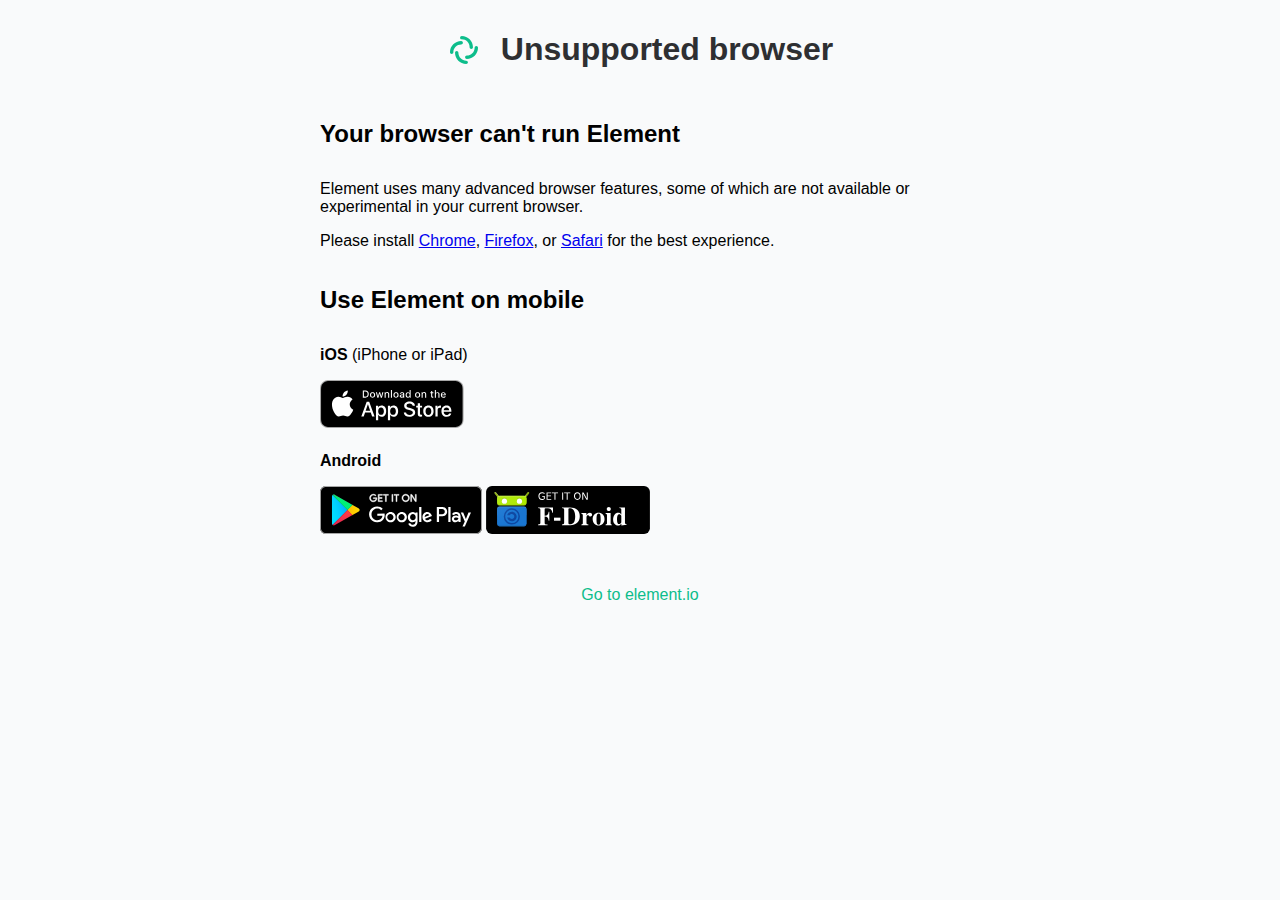
<file: e/static/incompatible-browser.html>
<meta name="viewport" content="width=device-width, initial-scale=1.0" />

<head>
    <style type="text/css">
        /* By default, hide the custom IS stuff - enabled in JS */
        #custom_is,
        #is_url {
            display: none;
        }

        html {
            height: 100%;
        }

        body {
            background: #f9fafb;
            max-width: 680px;
            margin: auto;
            font-family: -apple-system, BlinkMacSystemFont, "Segoe UI", Roboto, Helvetica, Arial, sans-serif,
                "Apple Color Emoji", "Segoe UI Emoji", "Segoe UI Symbol";
        }

        .mx_Button {
            border: 0;
            border-radius: 4px;
            font-size: 18px;
            margin-left: 4px;
            margin-right: 4px;
            min-width: 80px;
            background-color: #03b381;
            color: #fff;
            cursor: pointer;
            padding: 12px 22px;
            word-break: break-word;
            text-decoration: none;
        }

        .mx_Center {
            justify-content: center;
        }

        .mx_ClearDecoration {
            text-decoration: none !important;
        }

        .mx_HomePage_header {
            color: #2e2f32;
            display: flex;
            align-items: center;
            justify-content: center;
        }

        .mx_HomePage h3 {
            margin-top: 30px;
        }

        .mx_HomePage_col {
            display: flex;
            flex-direction: row;
        }

        .mx_HomePage_row {
            flex: 1 1 0;
            display: flex;
            flex-direction: row;
            flex-wrap: wrap;
        }

        .mx_HomePage_logo {
            margin-right: 20px;
            margin-top: -10px;
        }

        .mx_HomePage_container {
            display: block !important;
            margin: 10px 20px;
        }

        .mx_HomePage_container h1,
        .mx_HomePage_container h2 {
            font-weight: 600;
            margin-bottom: 32px;
        }

        .mx_Spacer {
            margin-top: 24px;
        }

        .mx_FooterLink {
            color: #0dbd8b;
            text-decoration: none;
        }

        .mx_Subtext {
            font-size: 14px;
        }

        .mx_SubtextTop {
            margin-top: 32px;
        }

        @media screen and (max-width: 1120px) {
            body {
                font-size: 20px;
            }

            h1 {
                font-size: 20px;
            }

            h4 {
                font-size: 16px;
            }

            .mx_Button {
                font-size: 18px;
                padding: 14px 28px;
            }

            .mx_HomePage_header {
                justify-content: left;
            }

            .mx_Spacer {
                margin-top: 24px;
            }
        }
    </style>

    <meta name="apple-itunes-app" content="app-id=id1083446067" />
<link rel="preload" href="/fonts/Inter/Inter-BoldItalic.57f0f97.woff2"><link rel="preload" href="/fonts/Inter/Inter-Bold.7824a90.woff2"><link rel="preload" href="/fonts/Inter/Inter-SemiBoldItalic.17942dd.woff2"><link rel="preload" href="/fonts/Inter/Inter-SemiBold.d5a91eb.woff2"><link rel="preload" href="/fonts/Inter/Inter-MediumItalic.2bbf830.woff2"><link rel="preload" href="/fonts/Inter/Inter-Medium.6be58ea.woff2"><link rel="preload" href="/fonts/Inter/Inter-Italic.faebbae.woff2"><link rel="preload" href="/fonts/Inter/Inter-Regular.bed7225.woff2"></head>

<body>
    <div class="mx_HomePage_container">
        <div class="mx_HomePage_header">
            <span class="mx_HomePage_logo">
                <svg width="34" height="42" viewBox="0 0 34 42" fill="none" xmlns="http://www.w3.org/2000/svg">
                    <path
                        fill-rule="evenodd"
                        clip-rule="evenodd"
                        d="M13.08 8.68C13.08 7.75216 13.8321 7 14.76 7C20.9456 7 25.96 12.0144 25.96 18.2C25.96 19.1278 25.2078 19.88 24.28 19.88C23.3521 19.88 22.6 19.1278 22.6 18.2C22.6 13.8701 19.0899 10.36 14.76 10.36C13.8321 10.36 13.08 9.60784 13.08 8.68Z"
                        fill="#0DBD8B"
                    />
                    <path
                        fill-rule="evenodd"
                        clip-rule="evenodd"
                        d="M20.92 33.32C20.92 34.2478 20.1679 35 19.24 35C13.0544 35 8.04001 29.9856 8.04001 23.8C8.04001 22.8722 8.79217 22.12 9.72001 22.12C10.6478 22.12 11.4 22.8722 11.4 23.8C11.4 28.1299 14.9101 31.64 19.24 31.64C20.1679 31.64 20.92 32.3922 20.92 33.32Z"
                        fill="#0DBD8B"
                    />
                    <path
                        fill-rule="evenodd"
                        clip-rule="evenodd"
                        d="M4.68 24.9199C3.75216 24.9199 3 24.1678 3 23.2399C3 17.0543 8.01441 12.0399 14.2 12.0399C15.1278 12.0399 15.88 12.7921 15.88 13.7199C15.88 14.6478 15.1278 15.3999 14.2 15.3999C9.87009 15.3999 6.36 18.91 6.36 23.2399C6.36 24.1678 5.60784 24.9199 4.68 24.9199Z"
                        fill="#0DBD8B"
                    />
                    <path
                        fill-rule="evenodd"
                        clip-rule="evenodd"
                        d="M29.32 17.0801C30.2478 17.0801 31 17.8322 31 18.7601C31 24.9457 25.9856 29.9601 19.8 29.9601C18.8722 29.9601 18.12 29.2079 18.12 28.2801C18.12 27.3522 18.8722 26.6001 19.8 26.6001C24.1299 26.6001 27.64 23.09 27.64 18.7601C27.64 17.8322 28.3922 17.0801 29.32 17.0801Z"
                        fill="#0DBD8B"
                    />
                </svg>
            </span>
            <h1>Unsupported browser</h1>
        </div>
        <div class="mx_HomePage_col">
            <div class="mx_HomePage_row">
                <div>
                    <h2 id="step1_heading">Your browser can't run Element</h2>
                    <p>
                        Element uses many advanced browser features, some of which are not available or experimental in
                        your current browser.
                    </p>
                    <p>
                        Please install <a href="https://www.google.com/chrome">Chrome</a>,
                        <a href="https://firefox.com">Firefox</a>, or <a href="https://apple.com/safari">Safari</a> for
                        the best experience.
                    </p>
                </div>
            </div>
        </div>
        <div class="mx_HomePage_col">
            <div class="mx_HomePage_row">
                <div>
                    <h2 id="step2_heading">Use Element on mobile</h2>
                    <p><strong>iOS</strong> (iPhone or iPad)</p>
                    <a href="https://apps.apple.com/app/vector/id1083446067" target="_blank" class="mx_ClearDecoration">
                        <svg
                            width="144px"
                            height="48px"
                            viewBox="0 0 120 40"
                            version="1.1"
                            xmlns="http://www.w3.org/2000/svg"
                            xmlns:xlink="http://www.w3.org/1999/xlink"
                        >
                            <desc>Download on the App Store.</desc>
                            <defs></defs>
                            <g id="Page-1" stroke="none" stroke-width="1" fill="none" fill-rule="evenodd">
                                <g id="App-Store-badge" fill-rule="nonzero">
                                    <g id="Group">
                                        <g id="Shape">
                                            <path
                                                d="M110.13477,0 L9.53468,0 C9.16798,0 8.80568,0 8.43995,0.002 C8.1338,0.004 7.83009,0.00981 7.521,0.0147 C6.84951368,0.0226018036 6.17960647,0.0816762599 5.5171,0.19141 C4.85552408,0.303532628 4.21467252,0.51491574 3.61622,0.81841 C3.01849941,1.12447171 2.47234502,1.52216753 1.99757,1.99707 C1.5203025,2.47063699 1.12246318,3.01801638 0.81935,3.61816 C0.515400242,4.21710912 0.304640498,4.8589383 0.19435,5.52148 C0.0830109412,6.18318491 0.0230983806,6.85252054 0.01515,7.52348 C0.00587,7.83008 0.00489,8.1377 0,8.44434 L0,31.5586 C0.00489,31.8691 0.00587,32.1699 0.01515,32.4805 C0.023100818,33.1514262 0.0830133796,33.8207284 0.19435,34.4824 C0.304335953,35.145329 0.515108158,35.7875266 0.81935,36.3867 C1.12232555,36.9849029 1.52022081,37.5300662 1.99757,38.001 C2.47054482,38.478014 3.01705224,38.8759804 3.61622,39.1797 C4.21466797,39.4840065 4.85545044,39.6966478 5.5171,39.8105 C6.1797191,39.9193547 6.84955741,39.9784532 7.521,39.9873 C7.83009,39.9941 8.1338,39.998 8.43995,39.998 C8.80567,40 9.168,40 9.53468,40 L110.13477,40 C110.49417,40 110.85937,40 111.21877,39.998 C111.52347,39.998 111.83597,39.9941 112.14067,39.9873 C112.810843,39.9789237 113.47942,39.9198215 114.14067,39.8105 C114.804454,39.6958464 115.447534,39.4832614 116.04887,39.1797 C116.647497,38.8758046 117.1935,38.4778491 117.66607,38.001 C118.142188,37.5282218 118.540932,36.9834573 118.84767,36.3867 C119.149629,35.7870908 119.358395,35.1449445 119.46677,34.4824 C119.578285,33.8206376 119.640323,33.1514843 119.65237,32.4805 C119.65627,32.1699 119.65627,31.8691 119.65627,31.5586 C119.66407,31.1953 119.66407,30.834 119.66407,30.4648 L119.66407,9.53613 C119.66407,9.16992 119.66407,8.80664 119.65627,8.44434 C119.65627,8.1377 119.65627,7.83008 119.65237,7.52344 C119.640326,6.85242244 119.578287,6.18323567 119.46677,5.52144 C119.358093,4.8592816 119.149339,4.21750328 118.84767,3.61812 C118.230394,2.41519608 117.251573,1.4360254 116.04887,0.81832 C115.447532,0.51556738 114.804383,0.30424041 114.14067,0.19132 C113.479535,0.0811027831 112.810888,0.0220077649 112.14067,0.01456 C111.83597,0.00968 111.52347,0.00382 111.21877,0.00187 C110.85937,-0.00013 110.49417,-0.00013 110.13477,-0.00013 L110.13477,0 Z"
                                                fill="#A6A6A6"
                                            ></path>
                                            <path
                                                d="M8.44483,39.125 C8.14015,39.125 7.84283,39.1211 7.54054,39.1143 C6.91432177,39.1061407 6.28956717,39.051625 5.6714,38.9512 C5.0949903,38.8519282 4.53660424,38.6672645 4.01466,38.4033 C3.4975017,38.1415227 3.02581177,37.7982729 2.61766,37.3867 C2.20360033,36.9799753 1.85887673,36.508244 1.59715,35.9902 C1.33253926,35.4687891 1.14941288,34.9098996 1.05415,34.333 C0.951274358,33.7131149 0.895614374,33.0863132 0.88765,32.458 C0.88131,32.2471 0.87301,31.5449 0.87301,31.5449 L0.87301,8.44434 C0.87301,8.44434 0.88185,7.75293 0.8877,7.5498 C0.895325827,6.92248205 0.950662148,6.2966531 1.05323,5.67773 C1.14866872,5.09925008 1.33193687,4.53874887 1.59669,4.01563 C1.85745482,3.49794385 2.20026458,3.02586029 2.61183,2.61768 C3.02293283,2.20562142 3.49613161,1.86060412 4.01417,1.59521 C4.53491467,1.3320936 5.09224545,1.14873255 5.66749,1.05127 C6.28768733,0.949836139 6.91461084,0.894996084 7.543,0.88721 L8.44532,0.875 L111.21387,0.875 L112.12697,0.8877 C112.749643,0.895099198 113.370872,0.949450006 113.98537,1.05029 C114.566438,1.14897507 115.129577,1.33361553 115.65627,1.59814 C116.694088,2.13298605 117.538542,2.97916295 118.07127,4.01807 C118.331797,4.53757756 118.512239,5.09350676 118.60647,5.66699 C118.710259,6.29099138 118.768347,6.92173834 118.78027,7.5542 C118.78317,7.8374 118.78317,8.1416 118.78317,8.44434 C118.79107,8.81934 118.79107,9.17627 118.79107,9.53613 L118.79107,30.4648 C118.79107,30.8281 118.79107,31.1826 118.78317,31.54 C118.78317,31.8652 118.78317,32.1631 118.77927,32.4697 C118.767605,33.0908757 118.710486,33.7103642 118.60837,34.3232 C118.51506,34.9042612 118.33293,35.4675131 118.06837,35.9932 C117.804793,36.5056211 117.462049,36.9732662 117.05277,37.3789 C116.644251,37.7926846 116.171729,38.1379427 115.65337,38.4014 C115.128136,38.6673937 114.565826,38.8527403 113.98537,38.9512 C113.36725,39.052161 112.742435,39.1066802 112.11617,39.1143 C111.82327,39.1211 111.51657,39.125 111.21877,39.125 L110.13477,39.127 L8.44483,39.125 Z"
                                                fill="#000000"
                                            ></path>
                                        </g>
                                        <g id="_Group_" transform="translate(9.000000, 8.000000)" fill="#FFFFFF">
                                            <g id="_Group_2">
                                                <g id="_Group_3">
                                                    <path
                                                        d="M15.76888,12.30068 C15.790737,10.6042091 16.6801229,9.03718611 18.12544,8.14862 C17.2095126,6.84051277 15.730392,6.04087835 14.13428,5.99094 C12.45504,5.81468 10.82709,6.99577 9.97138,6.99577 C9.09911,6.99577 7.78161,6.00844 6.36288,6.03763 C4.49620126,6.09793842 2.79813717,7.13352548 1.88996,8.7655 C-0.04404,12.11392 1.39855,17.03497 3.25116,19.74158 C4.17806,21.06693 5.26134,22.54738 6.67879,22.49488 C8.06585,22.43735 8.58389,21.6104 10.25819,21.6104 C11.91695,21.6104 12.40298,22.49488 13.84919,22.4615 C15.33757,22.43734 16.27532,21.13026 17.1697,19.79236 C17.8356761,18.8479997 18.3481437,17.8042759 18.68812,16.69985 C16.9203766,15.9521813 15.7709432,14.2200343 15.76888,12.30068 Z"
                                                        id="_Path_"
                                                    ></path>
                                                    <path
                                                        d="M13.03725,4.21089 C13.8487766,3.23668191 14.248585,1.98450245 14.15177,0.72027 C12.9119378,0.850490487 11.7666802,1.44304968 10.94419,2.37988 C10.1320187,3.30418903 9.72057463,4.51343268 9.80048,5.74127 C11.0569368,5.75420677 12.2499161,5.19015322 13.03725,4.21089 Z"
                                                        id="_Path_2"
                                                    ></path>
                                                </g>
                                            </g>
                                            <g id="Group" transform="translate(25.000000, 9.000000)">
                                                <path
                                                    d="M8.30227,10.13965 L3.56887,10.13965 L2.43215,13.4961 L0.42727,13.4961 L4.91067,1.0781 L6.99367,1.0781 L11.47707,13.4961 L9.438,13.4961 L8.30227,10.13965 Z M4.0591,8.59082 L7.8111,8.59082 L5.96149,3.14355 L5.90973,3.14355 L4.0591,8.59082 Z"
                                                    id="Shape"
                                                ></path>
                                                <path
                                                    d="M21.15969,8.96973 C21.15969,11.78321 19.65383,13.59082 17.38137,13.59082 C16.2067553,13.6522646 15.1003324,13.0370307 14.53274,12.00682 L14.48974,12.00682 L14.48974,16.4912 L12.63134,16.4912 L12.63134,4.44238 L14.4302,4.44238 L14.4302,5.94824 L14.46438,5.94824 C15.0571883,4.92448792 16.1648043,4.30951884 17.34719,4.34765 C19.645,4.34766 21.15969,6.16406 21.15969,8.96973 Z M19.24953,8.96973 C19.24953,7.13673 18.30226,5.93164 16.85695,5.93164 C15.43703,5.93164 14.48195,7.16211 14.48195,8.96973 C14.48195,10.79395 15.43703,12.01563 16.85695,12.01563 C18.30227,12.01563 19.24953,10.81934 19.24953,8.96973 Z"
                                                    id="Shape"
                                                ></path>
                                                <path
                                                    d="M31.12453,8.96973 C31.12453,11.78321 29.61867,13.59082 27.34621,13.59082 C26.1715953,13.6522646 25.0651724,13.0370307 24.49758,12.00682 L24.45458,12.00682 L24.45458,16.4912 L22.59618,16.4912 L22.59618,4.44238 L24.395,4.44238 L24.395,5.94824 L24.42918,5.94824 C25.0219926,4.92448854 26.1296128,4.30952307 27.312,4.34766 C29.60988,4.34766 31.12453,6.16406 31.12453,8.96973 Z M29.21437,8.96973 C29.21437,7.13673 28.2671,5.93164 26.82179,5.93164 C25.40187,5.93164 24.44679,7.16211 24.44679,8.96973 C24.44679,10.79395 25.40187,12.01563 26.82179,12.01563 C28.26711,12.01563 29.21438,10.81934 29.21438,8.96973 L29.21437,8.96973 Z"
                                                    id="Shape"
                                                ></path>
                                                <path
                                                    d="M37.71047,10.03613 C37.84817,11.26758 39.04447,12.07613 40.67922,12.07613 C42.24563,12.07613 43.37258,11.26754 43.37258,10.15718 C43.37258,9.19331 42.69289,8.61618 41.08352,8.22066 L39.47415,7.83296 C37.19388,7.28218 36.13528,6.21577 36.13528,4.4853 C36.13528,2.34272 38.00247,0.87104 40.65383,0.87104 C43.27783,0.87104 45.07668,2.34272 45.13723,4.4853 L43.26123,4.4853 C43.14893,3.24604 42.12451,2.498 40.62744,2.498 C39.13037,2.498 38.10596,3.25484 38.10596,4.3564 C38.10596,5.23433 38.76026,5.75093 40.36084,6.1464 L41.729,6.48234 C44.27685,7.08488 45.33545,8.10834 45.33545,9.92472 C45.33545,12.24796 43.48486,13.70304 40.5415,13.70304 C37.78759,13.70304 35.92822,12.28214 35.8081,10.03604 L37.71047,10.03613 Z"
                                                    id="Shape"
                                                ></path>
                                                <path
                                                    d="M49.34621,2.2998 L49.34621,4.44238 L51.06789,4.44238 L51.06789,5.91406 L49.34621,5.91406 L49.34621,10.90527 C49.34621,11.68066 49.69094,12.04199 50.44777,12.04199 C50.6521614,12.0384259 50.8562221,12.0240726 51.0591,11.99899 L51.0591,13.46188 C50.7188283,13.5254596 50.3729708,13.5542545 50.02687,13.54782 C48.19387,13.54782 47.47902,12.85934 47.47902,11.10348 L47.47902,5.91406 L46.16262,5.91406 L46.16262,4.44238 L47.479,4.44238 L47.479,2.2998 L49.34621,2.2998 Z"
                                                    id="Shape"
                                                ></path>
                                                <path
                                                    d="M52.065,8.96973 C52.065,6.1211 53.74273,4.33106 56.35895,4.33106 C58.98395,4.33106 60.65387,6.12106 60.65387,8.96973 C60.65387,11.82618 58.99274,13.6084 56.35895,13.6084 C53.72609,13.6084 52.065,11.82617 52.065,8.96973 Z M58.76031,8.96973 C58.76031,7.01563 57.8648,5.86231 56.35894,5.86231 C54.85308,5.86231 53.95855,7.02442 53.95855,8.96973 C53.95855,10.93164 54.85308,12.07618 56.35894,12.07618 C57.8648,12.07618 58.76027,10.93164 58.76027,8.96973 L58.76031,8.96973 Z"
                                                    id="Shape"
                                                ></path>
                                                <path
                                                    d="M62.18606,4.44238 L63.95852,4.44238 L63.95852,5.98338 L64.00152,5.98338 C64.248696,4.99136841 65.1576526,4.30863156 66.17925,4.34764 C66.393414,4.34689223 66.6069872,4.37015075 66.81597,4.41698 L66.81597,6.15526 C66.545601,6.07264332 66.2635596,6.03471129 65.98097,6.04296 C65.4346182,6.02079544 64.9058709,6.23853473 64.5335615,6.63900597 C64.161252,7.03947722 63.9825766,7.58267074 64.04445,8.12596 L64.04445,13.49608 L62.18605,13.49608 L62.18606,4.44238 Z"
                                                    id="Shape"
                                                ></path>
                                                <path
                                                    d="M75.3843,10.83691 C75.1343,12.48046 73.53371,13.60839 71.48586,13.60839 C68.85207,13.60839 67.21731,11.84374 67.21731,9.01269 C67.21731,6.17285 68.86086,4.33105 71.40774,4.33105 C73.91262,4.33105 75.48782,6.05175 75.48782,8.79687 L75.48782,9.43359 L69.09329,9.43359 L69.09329,9.54589 C69.0335874,10.2199216 69.2663316,10.8871194 69.7323199,11.3777699 C70.1983083,11.8684204 70.8526275,12.1352333 71.52884,12.11034 C72.4306823,12.1948396 73.2809431,11.6769777 73.61966,10.8369 L75.3843,10.83691 Z M69.1020624,8.13477 L73.62844,8.13476 C73.6621655,7.52909749 73.4416965,6.93682308 73.0201501,6.50063155 C72.5986036,6.06444001 72.0142008,5.82388041 71.40774,5.83691 C70.7964818,5.83326223 70.2090907,6.07393463 69.7761255,6.50543324 C69.3431603,6.93693186 69.1004963,7.52350292 69.1020624,8.13477 Z"
                                                    id="Shape"
                                                ></path>
                                            </g>
                                        </g>
                                    </g>
                                    <g id="_Group_4" transform="translate(35.000000, 8.000000)" fill="#FFFFFF">
                                        <g id="Group">
                                            <path
                                                d="M2.82619,0.731 C3.61513656,0.674384181 4.38789226,0.974547428 4.93176129,1.54887182 C5.47563032,2.12319621 5.73328587,2.91114479 5.63381,3.69584 C5.63381,5.60209 4.60354,6.69784 2.82619,6.69784 L0.67092,6.69784 L0.67092,0.731 L2.82619,0.731 Z M1.59767,5.854 L2.72267,5.854 C3.28649194,5.88770201 3.83548652,5.66555901 4.21721851,5.24925179 C4.5989505,4.83294457 4.77277961,4.26679442 4.69044,3.708 C4.76678901,3.15152453 4.59045658,2.59004622 4.20967108,2.17713398 C3.82888557,1.76422175 3.28349567,1.5430863 2.72267,1.57421 L1.59767,1.57421 L1.59767,5.854 Z"
                                                id="Shape"
                                            ></path>
                                            <path
                                                d="M6.68068,4.44434 C6.60346713,3.63722505 6.99048366,2.85611193 7.67941593,2.42859737 C8.36834819,2.0010828 9.24008181,2.0010828 9.92901407,2.42859737 C10.6179463,2.85611193 11.0049629,3.63722505 10.92775,4.44434 C11.0064319,5.25232226 10.6197687,6.03495038 9.93022554,6.4633853 C9.24068243,6.89182022 8.36774757,6.89182022 7.67820446,6.4633853 C6.98866134,6.03495038 6.60199806,5.25232226 6.68068,4.44434 Z M10.01368,4.44434 C10.01368,3.46827 9.5752,2.89747 8.80568,2.89747 C8.03322,2.89747 7.59868,3.46827 7.59868,4.44435 C7.59868,5.42824 8.03325,5.99464 8.80568,5.99464 C9.57522,5.99463 10.01369,5.42432 10.01369,4.44434 L10.01368,4.44434 Z"
                                                id="Shape"
                                            ></path>
                                            <polygon
                                                id="Shape"
                                                points="16.57326 6.69775 15.65139 6.69775 14.72073 3.38134 14.65042 3.38134 13.72366 6.69775 12.81057 6.69775 11.56936 2.19482 12.47073 2.19482 13.27737 5.63082 13.34378 5.63082 14.26956 2.19482 15.1221 2.19482 16.04788 5.63082 16.11819 5.63082 16.92092 2.19482 17.80959 2.19482"
                                            ></polygon>
                                            <path
                                                d="M18.85354,2.19482 L19.709,2.19482 L19.709,2.91015 L19.77541,2.91015 C20.0063449,2.38347794 20.5459729,2.06130747 21.11916,2.1079 C21.5629768,2.07453177 21.9978859,2.2447899 22.3010908,2.57060207 C22.6042957,2.89641424 22.7428931,3.34242376 22.67775,3.7827 L22.67775,6.6977 L21.78908,6.6977 L21.78908,4.00586 C21.78908,3.28223 21.47463,2.92236 20.8174,2.92236 C20.5163658,2.90833912 20.2242202,3.02648257 20.0175546,3.24581678 C19.810889,3.465151 19.710315,3.76380101 19.7422,4.06347 L19.7422,6.69775 L18.85353,6.69775 L18.85354,2.19482 Z"
                                                id="Shape"
                                            ></path>
                                            <polygon
                                                id="Shape"
                                                points="24.09377 0.437 24.98244 0.437 24.98244 6.69774 24.09377 6.69774"
                                            ></polygon>
                                            <path
                                                d="M26.21779,4.44434 C26.1406364,3.63717225 26.527714,2.85603936 27.2166974,2.4285182 C27.9056808,2.00099704 28.7774592,2.00099704 29.4664426,2.4285182 C30.155426,2.85603936 30.5425036,3.63717225 30.46535,4.44434 C30.543932,5.25235119 30.1571979,6.03495719 29.4676205,6.46337324 C28.7780432,6.89178929 27.9050968,6.89178929 27.2155195,6.46337324 C26.5259421,6.03495719 26.139208,5.25235119 26.21779,4.44434 Z M29.55079,4.44434 C29.55079,3.46827 29.11231,2.89747 28.34279,2.89747 C27.57033,2.89747 27.13579,3.46827 27.13579,4.44435 C27.13579,5.42824 27.57036,5.99464 28.34279,5.99464 C29.11232,5.99463 29.5508,5.42432 29.5508,4.44434 L29.55079,4.44434 Z"
                                                id="Shape"
                                            ></path>
                                            <path
                                                d="M31.4009,5.42432 C31.4009,4.61377 32.00442,4.14649 33.0757,4.08008 L34.29543,4.00977 L34.29543,3.6211 C34.29543,3.14551 33.98098,2.87696 33.37356,2.87696 C32.87747,2.87696 32.53372,3.05909 32.43508,3.37745 L31.57473,3.37745 C31.66555,2.60401 32.39309,2.10792 33.41457,2.10792 C34.54348,2.10792 35.1802,2.66992 35.1802,3.6211 L35.1802,6.69776 L34.32473,6.69776 L34.32473,6.06495 L34.25442,6.06495 C33.9638686,6.52707633 33.4471736,6.79716323 32.90188,6.77195 C32.5196161,6.81171181 32.1383711,6.68791066 31.8523958,6.43115244 C31.5664205,6.17439423 31.4024061,5.80864331 31.4009,5.42432 Z M34.29543,5.03955 L34.29543,4.66309 L33.19582,4.7334 C32.5757,4.7749 32.29445,4.98584 32.29445,5.38281 C32.29445,5.78808 32.64601,6.02392 33.12945,6.02392 C33.4156361,6.05288986 33.7013264,5.96447505 33.9211204,5.77891559 C34.1409144,5.59335613 34.2759916,5.32654106 34.29543,5.03955 Z"
                                                id="Shape"
                                            ></path>
                                            <path
                                                d="M36.34816,4.44434 C36.34816,3.02149 37.07961,2.12012 38.2173,2.12012 C38.7917768,2.09365013 39.3298275,2.40147287 39.59816,2.91012 L39.66457,2.91012 L39.66457,0.437 L40.55324,0.437 L40.55324,6.69774 L39.70168,6.69774 L39.70168,5.98631 L39.63137,5.98631 C39.3427542,6.49073698 38.7980745,6.79335648 38.21731,6.77195 C37.0718,6.772 36.34816,5.87061 36.34816,4.44434 Z M37.26616,4.44434 C37.26616,5.39942 37.71636,5.97413 38.46929,5.97413 C39.21829,5.97413 39.6812,5.39113 39.6812,4.44825 C39.6812,3.50977 39.21343,2.91846 38.46929,2.91846 C37.72121,2.91846 37.26613,3.49707 37.26613,4.44434 L37.26616,4.44434 Z"
                                                id="Shape"
                                            ></path>
                                            <path
                                                d="M44.23,4.44434 C44.1527871,3.63722505 44.5398037,2.85611193 45.2287359,2.42859737 C45.9176682,2.0010828 46.7894018,2.0010828 47.4783341,2.42859737 C48.1672663,2.85611193 48.5542829,3.63722505 48.47707,4.44434 C48.5557519,5.25232226 48.1690887,6.03495038 47.4795455,6.4633853 C46.7900024,6.89182022 45.9170676,6.89182022 45.2275245,6.4633853 C44.5379813,6.03495038 44.1513181,5.25232226 44.23,4.44434 Z M47.563,4.44434 C47.563,3.46827 47.12452,2.89747 46.355,2.89747 C45.58254,2.89747 45.148,3.46827 45.148,4.44435 C45.148,5.42824 45.58257,5.99464 46.355,5.99464 C47.12453,5.99463 47.563,5.42432 47.563,4.44434 Z"
                                                id="Shape"
                                            ></path>
                                            <path
                                                d="M49.66945,2.19482 L50.52492,2.19482 L50.52492,2.91015 L50.59133,2.91015 C50.8222649,2.38347794 51.3618929,2.06130747 51.93508,2.1079 C52.3788968,2.07453177 52.8138059,2.2447899 53.1170108,2.57060207 C53.4202157,2.89641424 53.5588131,3.34242376 53.49367,3.7827 L53.49367,6.6977 L52.605,6.6977 L52.605,4.00586 C52.605,3.28223 52.29055,2.92236 51.63332,2.92236 C51.3322858,2.90833912 51.0401402,3.02648257 50.8334746,3.24581678 C50.626809,3.465151 50.526235,3.76380101 50.55812,4.06347 L50.55812,6.69775 L49.66945,6.69775 L49.66945,2.19482 Z"
                                                id="Shape"
                                            ></path>
                                            <path
                                                d="M58.51516,1.07373 L58.51516,2.21533 L59.49075,2.21533 L59.49075,2.96387 L58.51516,2.96387 L58.51516,5.2793 C58.51516,5.75098 58.7095,5.95752 59.15188,5.95752 C59.2651356,5.95715754 59.3782775,5.95030966 59.49075,5.93701 L59.49075,6.67724 C59.3311595,6.70579072 59.1694656,6.72098004 59.00735,6.72265 C58.01907,6.72265 57.62551,6.37499 57.62551,5.50683 L57.62551,2.96383 L56.91067,2.96383 L56.91067,2.21529 L57.62551,2.21529 L57.62551,1.07373 L58.51516,1.07373 Z"
                                                id="Shape"
                                            ></path>
                                            <path
                                                d="M60.70461,0.437 L61.58547,0.437 L61.58547,2.91845 L61.65578,2.91845 C61.8978078,2.38716856 62.4468801,2.06458754 63.02878,2.11181 C63.4700766,2.08779728 63.8990983,2.26180371 64.1989893,2.58643385 C64.4988802,2.91106399 64.6384049,3.35250564 64.57956,3.79052 L64.57956,6.69775 L63.69,6.69775 L63.69,4.00975 C63.69,3.29051 63.355,2.92625 62.72711,2.92625 C62.417939,2.90089367 62.1133391,3.01329096 61.8947423,3.2333935 C61.6761456,3.45349605 61.5658419,3.75886031 61.59332,4.06785 L61.59332,6.69773 L60.70465,6.69773 L60.70461,0.437 Z"
                                                id="Shape"
                                            ></path>
                                            <path
                                                d="M69.76125,5.48193 C69.512057,6.33130948 68.6900989,6.88010304 67.81008,6.78466 C67.2096439,6.8005102 66.6325914,6.5516307 66.2320282,6.10405516 C65.8314651,5.65647963 65.6478864,5.05545594 65.73,4.46045 C65.6500674,3.86379048 65.8329582,3.26180373 66.2312908,2.81044696 C66.6296234,2.35909018 67.204202,2.10277675 67.80617,2.10791 C69.0591,2.10791 69.81496,2.96391 69.81496,4.37791 L69.81496,4.688 L66.63527,4.688 L66.63527,4.7378 C66.607132,5.07194014 66.7212507,5.40244775 66.9495608,5.6480407 C67.1778709,5.89363365 67.4991879,6.03152392 67.83449,6.0278 C68.2692619,6.07999468 68.6924825,5.86433304 68.90578,5.4819 L69.76125,5.48193 Z M66.63525,4.03076 L68.90966,4.03076 C68.9323129,3.72516044 68.8248585,3.42420507 68.6137769,3.20205909 C68.4026954,2.97991311 68.1076175,2.85723623 67.80126,2.86426 C67.490752,2.86035891 67.191828,2.98202124 66.9722963,3.20164888 C66.7527647,3.42127653 66.6312331,3.72025374 66.63527,4.03076 L66.63525,4.03076 Z"
                                                id="Shape"
                                            ></path>
                                        </g>
                                    </g>
                                </g>
                            </g>
                        </svg>
                    </a>
                    <p class="mx_Spacer"><strong>Android</strong></p>
                    <a
                        href="https://play.google.com/store/apps/details?id=im.vector.app"
                        target="_blank"
                        class="mx_ClearDecoration"
                    >
                        <svg
                            width="162px"
                            height="48px"
                            viewBox="0 0 162 48"
                            version="1.1"
                            xmlns="http://www.w3.org/2000/svg"
                            xmlns:xlink="http://www.w3.org/1999/xlink"
                        >
                            <!-- Generator: Sketch 51.2 (57519) - http://www.bohemiancoding.com/sketch -->
                            <desc>Created with Sketch.</desc>
                            <defs>
                                <linearGradient
                                    x1="91.488428%"
                                    y1="4.9481245%"
                                    x2="-38.3517333%"
                                    y2="71.9074222%"
                                    id="linearGradient-1"
                                >
                                    <stop stop-color="#00A0FF" offset="0%"></stop>
                                    <stop stop-color="#00A1FF" offset="1%"></stop>
                                    <stop stop-color="#00BEFF" offset="26%"></stop>
                                    <stop stop-color="#00D2FF" offset="51%"></stop>
                                    <stop stop-color="#00DFFF" offset="76%"></stop>
                                    <stop stop-color="#00E3FF" offset="100%"></stop>
                                </linearGradient>
                                <linearGradient
                                    x1="107.684729%"
                                    y1="50%"
                                    x2="-130.640394%"
                                    y2="50%"
                                    id="linearGradient-2"
                                >
                                    <stop stop-color="#FFE000" offset="0%"></stop>
                                    <stop stop-color="#FFBD00" offset="41%"></stop>
                                    <stop stop-color="#FFA500" offset="78%"></stop>
                                    <stop stop-color="#FF9C00" offset="100%"></stop>
                                </linearGradient>
                                <linearGradient
                                    x1="86.219293%"
                                    y1="17.8768889%"
                                    x2="-50.1497903%"
                                    y2="194.702638%"
                                    id="linearGradient-3"
                                >
                                    <stop stop-color="#FF3A44" offset="0%"></stop>
                                    <stop stop-color="#C31162" offset="100%"></stop>
                                </linearGradient>
                                <linearGradient
                                    x1="-18.7537448%"
                                    y1="-54.0521474%"
                                    x2="42.1210306%"
                                    y2="24.9170664%"
                                    id="linearGradient-4"
                                >
                                    <stop stop-color="#32A071" offset="0%"></stop>
                                    <stop stop-color="#2DA771" offset="7%"></stop>
                                    <stop stop-color="#15CF74" offset="48%"></stop>
                                    <stop stop-color="#06E775" offset="80%"></stop>
                                    <stop stop-color="#00F076" offset="100%"></stop>
                                </linearGradient>
                            </defs>
                            <g id="Page-1" stroke="none" stroke-width="1" fill="none" fill-rule="evenodd">
                                <g id="Google-Play-badge" fill-rule="nonzero">
                                    <rect
                                        id="Rectangle-path"
                                        fill="#000000"
                                        x="0"
                                        y="0"
                                        width="162"
                                        height="48"
                                        rx="6"
                                    ></rect>
                                    <path
                                        d="M156,0.96 C158.783515,0.96 161.04,3.21648486 161.04,6 L161.04,42 C161.04,44.7835151 158.783515,47.04 156,47.04 L6,47.04 C3.21648486,47.04 0.96,44.7835151 0.96,42 L0.96,6 C0.96,3.21648486 3.21648486,0.96 6,0.96 L156,0.96 Z M156,0 L6,0 C2.6862915,2.13162821e-15 0,2.6862915 0,6 L0,42 C0,45.3137085 2.6862915,48 6,48 L156,48 C159.313708,48 162,45.3137085 162,42 L162,6 C162,2.6862915 159.313708,2.13162821e-15 156,0 Z"
                                        id="Shape"
                                        fill="#A6A6A6"
                                    ></path>
                                    <path
                                        d="M56.904,12.288 C56.9452243,13.1774773 56.6199211,14.0449523 56.004,14.688 C55.3157397,15.4029639 54.3557806,15.791311 53.364,15.756 C51.8428083,15.7440945 50.4769778,14.8214594 49.8980302,13.4146952 C49.3190825,12.007931 49.6398426,10.3911869 50.712,9.312 C51.4086396,8.60079116 52.3686947,8.20981851 53.364,8.232 C53.8713092,8.23030972 54.3736031,8.33240198 54.84,8.532 C55.2742254,8.70714427 55.6607809,8.98266787 55.968,9.336 L55.332,9.972 C54.8464162,9.39441174 54.1174618,9.07882784 53.364,9.12 C52.6066192,9.11628465 51.8804152,9.42130519 51.3528432,9.96472697 C50.8252713,10.5081487 50.541874,11.2430609 50.568,12 C50.5519223,13.1438276 51.2255718,14.1850074 52.2755199,14.63911 C53.325468,15.0932125 54.5455111,14.8710548 55.368,14.076 C55.7372514,13.6758439 55.9502196,13.1562016 55.968,12.612 L53.364,12.612 L53.364,11.748 L56.856,11.748 C56.8880078,11.9262169 56.9040713,12.1069316 56.904,12.288 Z M62.4,9.288 L59.16,9.288 L59.16,11.568 L62.112,11.568 L62.112,12.432 L59.16,12.432 L59.16,14.712 L62.4,14.712 L62.4,15.6 L58.2,15.6 L58.2,8.4 L62.4,8.4 L62.4,9.288 Z M66.336,15.6 L65.412,15.6 L65.412,9.288 L63.396,9.288 L63.396,8.4 L68.4,8.4 L68.4,9.288 L66.336,9.288 L66.336,15.6 Z M71.928,15.6 L71.928,8.4 L72.852,8.4 L72.852,15.6 L71.928,15.6 Z M76.956,15.6 L76.032,15.6 L76.032,9.288 L74.016,9.288 L74.016,8.4 L78.96,8.4 L78.96,9.288 L76.956,9.288 L76.956,15.6 Z M88.332,14.664 C86.8715878,16.1162735 84.5124122,16.1162735 83.052,14.664 C81.6363227,13.1654806 81.6363227,10.8225194 83.052,9.324 C83.7503981,8.62049603 84.7006989,8.22483956 85.692,8.22483956 C86.6833011,8.22483956 87.6336019,8.62049603 88.332,9.324 C89.7537186,10.8201118 89.7537186,13.1678882 88.332,14.664 Z M83.736,14.064 C84.8175887,15.1410781 86.5664113,15.1410781 87.648,14.064 C88.710238,12.8930054 88.710238,11.1069946 87.648,9.936 C86.5664113,8.85892192 84.8175887,8.85892192 83.736,9.936 C82.673762,11.1069946 82.673762,12.8930054 83.736,14.064 Z M90.696,15.6 L90.696,8.4 L91.824,8.4 L95.328,14.004 L95.328,8.4 L96.252,8.4 L96.252,15.6 L95.292,15.6 L91.632,9.732 L91.632,15.6 L90.696,15.6 Z"
                                        id="Shape"
                                        stroke="#FFFFFF"
                                        stroke-width="0.5"
                                        fill="#FFFFFF"
                                    ></path>
                                    <path
                                        d="M81.768,26.1 C78.95451,26.1132401 76.6832087,28.4024174 76.692025,31.2159247 C76.7008414,34.0294321 78.9864446,36.3043299 81.7999624,36.2999373 C84.6134801,36.2955447 86.8919688,34.0135212 86.892,31.2 C86.9117676,29.8372485 86.3774779,28.5248517 85.4115062,27.5634044 C84.4455344,26.6019571 83.1306436,26.0738348 81.768,26.1 Z M81.768,34.296 C80.4998728,34.3846863 79.3064075,33.6891762 78.7584256,32.5421245 C78.2104436,31.3950728 78.419323,30.0296194 79.285159,29.0988456 C80.1509951,28.1680719 81.4978054,27.8611589 82.6814254,28.3248997 C83.8650454,28.7886405 84.6449026,29.9287792 84.648,31.2 C84.6870513,31.9952063 84.4032392,32.7724713 83.8609684,33.3554125 C83.3186976,33.9383536 82.5639505,34.2775396 81.768,34.296 Z M70.596,26.1 C67.7809194,26.1066237 65.503593,28.3928962 65.5080063,31.2079812 C65.5124195,34.0230661 67.796903,36.302187 70.6119906,36.2999843 C73.4270781,36.2977816 75.7079922,34.0150884 75.708,31.2 C75.7277676,29.8372485 75.1934779,28.5248517 74.2275062,27.5634044 C73.2615344,26.6019571 71.9466436,26.0738348 70.584,26.1 L70.596,26.1 Z M70.596,34.296 C69.3272109,34.3896877 68.1302658,33.6976456 67.5784221,32.5513159 C67.0265783,31.4049863 67.2321873,30.0377538 68.096776,29.1044321 C68.9613648,28.1711103 70.3089091,27.8617171 71.4940246,28.3244312 C72.6791401,28.7871453 73.4605457,29.9277613 73.464,31.2 C73.5030513,31.9952063 73.2192392,32.7724713 72.6769684,33.3554125 C72.1346976,33.9383536 71.3799505,34.2775396 70.584,34.296 L70.596,34.296 Z M57.288,27.672 L57.288,29.832 L62.472,29.832 C62.3907161,30.8493646 61.9678136,31.8093534 61.272,32.556 C60.2232275,33.6242696 58.7718519,34.1995896 57.276,34.14 C54.0948398,34.14 51.516,31.5611602 51.516,28.38 C51.516,25.1988398 54.0948398,22.62 57.276,22.62 C58.7373549,22.5961666 60.1485143,23.1528625 61.2,24.168 L62.724,22.644 C61.2899035,21.1918298 59.3288621,20.3823049 57.288,20.4 C54.3827529,20.2869348 51.6484723,21.7724061 50.1622249,24.2712685 C48.6759775,26.7701308 48.6759775,29.8818692 50.1622249,32.3807315 C51.6484723,34.8795939 54.3827529,36.3650652 57.288,36.252 C59.366118,36.3459052 61.3832889,35.5364115 62.82,34.032 C64.0772109,32.6507059 64.7484517,30.8349134 64.692,28.968 C64.6958722,28.5131858 64.6556846,28.0590658 64.572,27.612 L57.288,27.672 Z M111.66,29.352 C111.019296,27.4670521 109.281513,26.1732637 107.292,26.1 C105.965236,26.097406 104.696574,26.6440891 103.787255,27.6102403 C102.877937,28.5763915 102.409075,29.8758277 102.492,31.2 C102.462529,32.5551554 102.985397,33.864034 103.940463,34.8258889 C104.895528,35.7877438 106.20067,36.3198705 107.556,36.3 C109.26103,36.3091908 110.856772,35.4617346 111.804,34.044 L110.064,32.844 C109.535695,33.7247306 108.583028,34.2626004 107.556,34.26 C106.49231,34.3005421 105.51197,33.6866398 105.084,32.712 L111.912,29.892 L111.66,29.352 Z M104.7,31.056 C104.650862,30.3061971 104.905591,29.568174 105.40676,29.0083093 C105.907929,28.4484447 106.613352,28.113866 107.364,28.08 C108.155244,28.0278619 108.90128,28.4528191 109.26,29.16 L104.7,31.056 Z M99.156,36 L101.4,36 L101.4,21 L99.156,21 L99.156,36 Z M95.484,27.24 L95.4,27.24 C94.7159545,26.4752121 93.7380686,26.0386559 92.712,26.04 C89.9881763,26.172086 87.8476045,28.4189755 87.8476045,31.146 C87.8476045,33.8730245 89.9881763,36.119914 92.712,36.252 C93.7413947,36.2693085 94.7256191,35.8299226 95.4,35.052 L95.472,35.052 L95.472,35.784 C95.472,37.74 94.428,38.784 92.748,38.784 C91.6035636,38.7572129 90.5888737,38.0412401 90.18,36.972 L88.224,37.788 C88.977218,39.6201732 90.767077,40.81183 92.748,40.8 C95.376,40.8 97.548,39.252 97.548,35.484 L97.548,26.4 L95.484,26.4 L95.484,27.24 Z M92.916,34.296 C91.3114651,34.1545918 90.0808516,32.810754 90.0808516,31.2 C90.0808516,29.589246 91.3114651,28.2454082 92.916,28.104 C93.6913435,28.143789 94.4177831,28.4949242 94.9306198,29.0777958 C95.4434564,29.6606674 95.6992476,30.4259002 95.64,31.2 C95.7061618,31.9776593 95.451189,32.7485174 94.9343644,33.3333452 C94.4175397,33.9181731 93.6838925,34.2660166 92.904,34.296 L92.916,34.296 Z M122.172,21 L116.808,21 L116.808,36 L119.052,36 L119.052,30.312 L122.184,30.312 C123.927221,30.4372366 125.594369,29.5782107 126.504156,28.0859676 C127.413943,26.5937244 127.413943,24.7182756 126.504156,23.2260324 C125.594369,21.7337893 123.927221,20.8747634 122.184,21 L122.172,21 Z M122.172,28.2 L119.04,28.2 L119.04,23.088 L122.22,23.088 C123.641581,23.088 124.794,24.2404191 124.794,25.662 C124.794,27.0835809 123.641581,28.236 122.22,28.236 L122.172,28.2 Z M136.008,26.04 C134.338455,25.9402067 132.768824,26.8405056 132.012,28.332 L134.004,29.16 C134.405287,28.4204018 135.20535,27.9874267 136.044,28.056 C136.619434,27.9887935 137.197744,28.1555641 137.649034,28.5188522 C138.100324,28.8821403 138.386758,29.4114899 138.444,29.988 L138.444,30.144 C137.723271,29.7623989 136.919511,29.5645502 136.104,29.568 C133.956,29.568 131.784,30.768 131.784,32.94 C131.826825,33.8756506 132.246288,34.7541954 132.946958,35.3757568 C133.647627,35.9973182 134.569918,36.3090392 135.504,36.24 C136.655075,36.3226597 137.759483,35.7704558 138.384,34.8 L138.456,34.8 L138.456,36 L140.616,36 L140.616,30.228 C140.616,27.6 138.624,26.076 136.068,26.076 L136.008,26.04 Z M135.732,34.26 C135,34.26 133.98,33.888 133.98,32.988 C133.98,31.788 135.252,31.392 136.38,31.392 C137.09285,31.3744103 137.797357,31.5484649 138.42,31.896 C138.264835,33.239298 137.143828,34.2630486 135.792,34.296 L135.732,34.26 Z M148.488,26.4 L145.92,32.904 L145.848,32.904 L143.184,26.4 L140.784,26.4 L144.78,35.496 L142.5,40.548 L144.84,40.548 L150.984,26.4 L148.488,26.4 Z M128.316,36 L130.56,36 L130.56,21 L128.316,21 L128.316,36 Z"
                                        id="Shape"
                                        fill="#FFFFFF"
                                    ></path>
                                    <path
                                        d="M12.528,9.048 C12.1368779,9.51733 11.9394644,10.1181539 11.976,10.728 L11.976,37.272 C11.9394644,37.8818461 12.1368779,38.48267 12.528,38.952 L12.612,39.036 L27.48,24.18 L27.48,23.832 L12.612,8.964 L12.528,9.048 Z"
                                        id="Shape"
                                        fill="url(#linearGradient-1)"
                                    ></path>
                                    <path
                                        d="M32.4,29.136 L27.48,24.18 L27.48,23.832 L32.4,18.864 L32.508,18.924 L38.4,22.272 C40.08,23.22 40.08,24.78 38.4,25.74 L32.532,29.076 L32.4,29.136 Z"
                                        id="Shape"
                                        fill="url(#linearGradient-2)"
                                    ></path>
                                    <path
                                        d="M32.544,29.064 L27.48,24 L12.528,38.952 C13.2344613,39.5730269 14.2829148,39.6032707 15.024,39.024 L32.556,29.064"
                                        id="Shape"
                                        fill="url(#linearGradient-3)"
                                    ></path>
                                    <path
                                        d="M32.544,18.936 L15.012,8.976 C14.2709148,8.39672927 13.2224613,8.42697312 12.516,9.048 L27.48,24 L32.544,18.936 Z"
                                        id="Shape"
                                        fill="url(#linearGradient-4)"
                                    ></path>
                                    <path
                                        d="M32.4,28.956 L15.012,38.856 C14.3004462,39.3880037 13.3235538,39.3880037 12.612,38.856 L12.528,38.94 L12.612,39.024 C13.3222149,39.5600151 14.3017851,39.5600151 15.012,39.024 L32.544,29.064 L32.4,28.956 Z"
                                        id="Shape"
                                        fill="#000000"
                                        opacity="0.2"
                                    ></path>
                                    <path
                                        d="M12.528,38.784 C12.1368779,38.31467 11.9394644,37.7138461 11.976,37.104 L11.976,37.284 C11.9394644,37.8938461 12.1368779,38.49467 12.528,38.964 L12.612,38.88 L12.528,38.784 Z M38.4,25.56 L32.4,28.956 L32.508,29.064 L38.4,25.728 C39.0804841,25.4083358 39.5381621,24.7492796 39.6,24 C39.4632354,24.6778055 39.0200471,25.2539503 38.4,25.56 Z"
                                        id="Shape"
                                        fill="#000000"
                                        opacity="0.12"
                                    ></path>
                                    <path
                                        d="M15.012,9.144 L38.4,22.44 C39.0200471,22.7460497 39.4632354,23.3221945 39.6,24 C39.5381621,23.2507204 39.0804841,22.5916642 38.4,22.272 L15.012,8.976 C13.332,8.028 11.964,8.82 11.964,10.74 L11.964,10.92 C12,8.988 13.344,8.196 15.012,9.144 Z"
                                        id="Shape"
                                        fill="#FFFFFF"
                                        opacity="0.25"
                                    ></path>
                                </g>
                            </g>
                        </svg>
                    </a>
                    <a
                        href="https://f-droid.org/repository/browse/?fdid=im.vector.app"
                        target="_blank"
                        class="mx_ClearDecoration"
                    >
                        <svg
                            width="164px"
                            height="48px"
                            viewBox="0 0 157 46"
                            version="1.1"
                            xmlns="http://www.w3.org/2000/svg"
                            xmlns:xlink="http://www.w3.org/1999/xlink"
                        >
                            <desc>Get it on F-Droid.</desc>
                            <defs>
                                <radialGradient
                                    cx="0.55528181%"
                                    cy="0.456156968%"
                                    fx="0.55528181%"
                                    fy="0.456156968%"
                                    r="99.5501799%"
                                    gradientTransform="translate(0.005553,0.004562),scale(0.985441,1.000000),rotate(90.000001),translate(-0.005553,-0.004562)"
                                    id="radialGradient-1"
                                >
                                    <stop stop-color="#FFFFFF" stop-opacity="0.098039" offset="0%"></stop>
                                    <stop stop-color="#FFFFFF" stop-opacity="0" offset="100%"></stop>
                                </radialGradient>
                            </defs>
                            <g id="Page-1" stroke="none" stroke-width="1" fill="none" fill-rule="evenodd">
                                <g id="F-Droid-badge">
                                    <rect
                                        id="Rectangle-path"
                                        fill="#000000"
                                        fill-rule="nonzero"
                                        x="0"
                                        y="0"
                                        width="157"
                                        height="46"
                                        rx="5.6097561"
                                    ></rect>
                                    <g
                                        id="Group"
                                        transform="translate(49.623214, 5.890244)"
                                        fill="#FFFFFF"
                                        fill-rule="nonzero"
                                    >
                                        <path
                                            d="M5.68003571,6.29863415 L5.68003571,4.42449878 L4.13843589,4.42449878 L4.13843589,3.64866951 L6.61432589,3.64866951 L6.61432589,6.64455976 C6.24995506,6.90316951 5.84820327,7.09946423 5.40907054,7.2334439 C4.96995649,7.36430642 4.50125542,7.42973768 4.00296732,7.42973768 C2.91295744,7.42973768 2.0596344,7.1119263 1.44299821,6.47630354 C0.829483333,5.83757671 0.522725893,4.94958037 0.522725893,3.81231451 C0.522725893,2.67194459 0.829483333,1.78394825 1.44299821,1.14832549 C2.0596344,0.509598659 2.91295744,0.190235244 4.00296732,0.190235244 C4.45765054,0.190235244 4.88898,0.24631878 5.29695571,0.358485854 C5.70805274,0.470652927 6.08644143,0.635785447 6.43212179,0.853883415 L6.43212179,1.85873098 C6.08332012,1.56274154 5.71271601,1.33995943 5.32030946,1.19038463 C4.92790292,1.04082854 4.51525458,0.966050488 4.08236446,0.966050488 C3.22903208,0.966050488 2.58748149,1.20440902 2.15771268,1.6811261 C1.73104649,2.15784317 1.51771339,2.86824398 1.51771339,3.81232854 C1.51771339,4.75329033 1.73104649,5.46212976 2.15771268,5.93884683 C2.58748149,6.4155639 3.22903208,6.65392244 4.08236446,6.65392244 C4.41559696,6.65392244 4.71301851,6.6258802 4.97462911,6.56979573 C5.2362397,6.51059598 5.47136589,6.4202387 5.68000768,6.2987239 L5.68003571,6.29863415 Z"
                                            id="Shape"
                                        ></path>
                                        <polygon
                                            id="Shape"
                                            points="8.34342857 0.316390244 12.7531661 0.316390244 12.7531661 1.1109 9.28683036 1.1109 9.28683036 3.17666463 12.6082214 3.17666463 12.6082214 3.97117439 9.28683036 3.97117439 9.28683036 6.49963171 12.8372732 6.49963171 12.8372732 7.29414146 8.34342857 7.29414146 8.34342857 0.316446341"
                                        ></polygon>
                                        <polygon
                                            id="Shape"
                                            points="13.4319107 0.316390244 19.3320268 0.316390244 19.3320268 1.1109 16.8561368 1.1109 16.8561368 7.29425366 15.9078287 7.29425366 15.9078287 1.1109 13.4319387 1.1109 13.4319387 0.316390244"
                                        ></polygon>
                                        <polygon
                                            id="Shape"
                                            points="23.2920714 0.316390244 24.2356975 0.316390244 24.2356975 7.29408537 23.2920714 7.29408537"
                                        ></polygon>
                                        <polygon
                                            id="Shape"
                                            points="25.1480357 0.316390244 31.0481518 0.316390244 31.0481518 1.1109 28.5722618 1.1109 28.5722618 7.29425366 27.6239537 7.29425366 27.6239537 1.1109 25.1480637 1.1109 25.1480637 0.316390244"
                                        ></polygon>
                                        <path
                                            d="M37.8398036,0.956463415 C37.1546481,0.956463415 36.6096432,1.21195976 36.2047887,1.72295244 C35.803037,2.23394512 35.6021611,2.93032154 35.6021611,3.81208171 C35.6021611,4.69071911 35.803037,5.38553415 36.2047887,5.89652683 C36.6096432,6.40751951 37.1546481,6.66301585 37.8398036,6.66301585 C38.524959,6.66301585 39.066852,6.40751951 39.4654825,5.89652683 C39.8672343,5.38553415 40.0681102,4.69071911 40.0681102,3.81208171 C40.0681102,2.93032154 39.8672343,2.23394512 39.4654825,1.72295244 C39.0673754,1.21209065 38.5253515,0.956659756 37.8394111,0.956659756 L37.8398036,0.956463415 Z M37.8398036,0.18997439 C38.817708,0.18997439 39.5993998,0.518687398 40.1848789,1.17611341 C40.7703768,1.83043537 41.0631257,2.70908211 41.0631257,3.81205366 C41.0631257,4.91192114 40.7703768,5.79056789 40.1848789,6.4479939 C39.5993811,7.10231585 38.8176893,7.42947683 37.8398036,7.42947683 C36.8587965,7.42947683 36.0739835,7.10231585 35.4853643,6.4479939 C34.8998664,5.79369065 34.6071175,4.9150439 34.6071175,3.81205366 C34.6071175,2.70906341 34.8998664,1.83041667 35.4853643,1.17611341 C36.0739648,0.518687398 36.8587779,0.18997439 37.8398036,0.18997439 Z"
                                            id="Shape"
                                        ></path>
                                        <polygon
                                            id="Shape"
                                            points="42.5385893 0.316390244 43.8092239 0.316390244 46.9018436 6.15390244 46.9018436 0.316390244 47.817462 0.316390244 47.817462 7.29408537 46.5468273 7.29408537 43.4542077 1.45657317 43.4542077 7.29408537 42.5385893 7.29408537"
                                        ></polygon>
                                        <path
                                            d="M14.4888571,14.6357134 L14.4888571,19.7020244 L13.8851641,19.7020244 C13.7044646,18.9049341 13.5319795,18.3009504 13.3677089,17.8900732 C13.2034365,17.4791959 12.981674,17.1176285 12.7024214,16.8053707 C11.9303365,15.9260976 10.3984651,15.486461 8.10680714,15.486461 C7.46615369,15.486461 7.03493637,15.5686346 6.81315518,15.7329817 C6.5995978,15.8891143 6.49281911,16.201372 6.49281911,16.6697549 L6.49281911,22.5369988 C7.74949196,22.5369988 8.64887768,22.269937 9.19097625,21.7358134 C9.73307482,21.2016898 10.1191173,20.2114744 10.3491036,18.7651671 L10.97744,18.7651671 L10.97744,27.3071427 L10.3491036,27.3071427 C10.1684059,25.8444362 9.80290431,24.8336516 9.25259875,24.274789 C8.70229506,23.7077923 7.78236851,23.4119618 6.49281911,23.3872976 L6.49281911,29.2668829 C6.49281911,29.9653724 6.66530417,30.4296545 7.01027429,30.6597293 C7.3552444,30.8815951 8.10678845,31.0171829 9.26490643,31.0664927 L9.26490643,31.695122 L0.184699286,31.695122 L0.184699286,31.0664927 C1.12105476,30.9678844 1.72475714,30.8076417 1.99580643,30.5857646 C2.26685571,30.3638988 2.40238036,29.9242622 2.40238036,29.2668549 L2.40238036,17.051611 C2.40238036,16.4024313 2.25042679,15.9545858 1.94651964,15.7080744 C1.6426125,15.4615443 1.05533905,15.3136337 0.184699286,15.2643427 L0.184699286,14.6357134 L14.4888571,14.6357134 Z"
                                            id="Shape"
                                        ></path>
                                        <polygon
                                            id="Shape"
                                            points="21.6099286 24.4473171 21.6099286 27.380939 15.4743125 27.380939 15.4743125 24.4473171"
                                        ></polygon>
                                        <path
                                            d="M25.1956964,29.4035366 L25.1956964,16.9540854 C25.1956964,16.378861 25.0478548,15.9720976 24.7521714,15.7337951 C24.4564881,15.4954927 23.9061751,15.3393638 23.1012323,15.2654085 L23.1012323,14.6367793 L30.7891859,14.6367793 C33.7050871,14.6367793 35.9926145,15.3804553 37.651768,16.8678073 C39.3191267,18.3469504 40.1528061,20.3848813 40.1528061,22.9816 C40.1528061,25.5948114 39.3191267,27.7025837 37.651768,29.3049171 C35.9844093,30.8990976 33.7913623,31.6961878 31.072627,31.6961878 L23.1012323,31.6961878 L23.1012323,31.0675585 C23.8322355,31.0429074 24.3620171,30.8991013 24.690577,30.6361402 C25.027342,30.3731923 25.1957245,29.9623244 25.1957245,29.4035366 L25.1956964,29.4035366 Z M29.2737714,16.374878 L29.2737714,29.3541707 C29.2737714,29.9211675 29.3764382,30.3073898 29.5817718,30.5128378 C29.7871054,30.7100581 30.1731478,30.8086683 30.7398991,30.8086683 C32.3497659,30.8086683 33.585954,30.2293394 34.4484634,29.0706817 C34.8591492,28.503685 35.179476,27.7107085 35.4094436,26.6917524 C35.647635,25.6727963 35.7667307,24.5634671 35.7667307,23.3637646 C35.7667307,21.194285 35.4217606,19.4275858 34.7318204,18.0636671 C33.8776095,16.3462215 32.5552583,15.4874988 30.7647668,15.4874988 C29.7709194,15.4874988 29.2739957,15.7833293 29.2739957,16.3749902 L29.2737714,16.374878 Z"
                                            id="Shape"
                                        ></path>
                                        <path
                                            d="M46.4748036,20.0576829 L46.4748036,22.1284683 C47.0661889,21.2820683 47.6247164,20.6739801 48.1503861,20.3042037 C48.6842608,19.9344272 49.2633198,19.749539 49.887563,19.749539 C50.4789484,19.749539 50.9676576,19.9385411 51.3536907,20.3165451 C51.7397238,20.6863215 51.9327404,21.1547175 51.9327404,21.7217329 C51.9327404,22.2147744 51.7848987,22.6215378 51.4892154,22.9420232 C51.193532,23.2542809 50.8116015,23.4104098 50.3434237,23.4104098 C50.0148826,23.4104098 49.7397307,23.3446709 49.5179682,23.2131932 C49.2962057,23.0817136 49.0662287,22.8475156 48.8280373,22.5105993 C48.556988,22.1161586 48.3228992,21.9189383 48.1257707,21.9189383 C47.7068798,21.9189383 47.3454807,22.1572407 47.0415736,22.6338456 C46.7376664,23.1022415 46.5857129,23.6651338 46.5857129,24.3225224 L46.5857129,29.0927785 C46.5857129,29.8734322 46.6965941,30.3911285 46.9183566,30.6458676 C47.1483429,30.8923976 47.6493692,31.0403082 48.4214354,31.0895993 L48.4214354,31.6935737 L41.706879,31.6935737 L41.7068818,31.0895993 C42.2654093,30.990991 42.6309109,30.8430804 42.8033866,30.6458676 C42.9840843,30.4486472 43.0744331,30.0911936 43.0744331,29.5735066 L43.0744331,22.1532017 C43.0744331,21.6437237 42.9799808,21.28627 42.7910761,21.0808407 C42.6103766,20.8754115 42.2489776,20.7357192 41.706879,20.6617639 L41.706879,20.0577895 L46.4749129,20.0577895 L46.4748036,20.0576829 Z"
                                            id="Shape"
                                        ></path>
                                        <path
                                            d="M58.2021429,19.7519512 C59.8284386,19.7519512 61.1795731,20.3394984 62.2555464,21.5145927 C63.3397436,22.6814593 63.8818421,24.1482236 63.8818421,25.9148854 C63.8818421,27.673413 63.3397436,29.1361569 62.2555464,30.3031171 C61.1795731,31.4699837 59.8284386,32.0534171 58.2021429,32.0534171 C56.5512131,32.0534171 55.1877429,31.4699837 54.1117321,30.3031171 C53.0357588,29.1362504 52.4977721,27.6489171 52.4977721,25.8411171 C52.4977721,24.1236715 53.0480852,22.6814967 54.1487113,21.5145927 C55.2493373,20.3394984 56.6004718,19.7519512 58.2021148,19.7519512 L58.2021429,19.7519512 Z M58.2267862,20.5408232 C57.6929115,20.5408232 57.282235,20.7174931 56.9947568,21.0708329 C56.7155024,21.4159638 56.5142714,21.9952927 56.3910637,22.8088195 C56.2678599,23.6223463 56.2062579,24.7851553 56.2062579,26.2972463 C56.2062579,28.1461659 56.349997,29.4363163 56.6374752,30.1676976 C56.9331586,30.8990415 57.4547257,31.2647134 58.2021765,31.2647134 C58.9331797,31.2647134 59.4424204,30.8826049 59.7298986,30.1183878 C60.025582,29.3541707 60.1734236,28.0024065 60.1734236,26.0630951 C60.1734236,23.9923472 60.0296845,22.5542862 59.7422063,21.7489122 C59.4629519,20.943613 58.9578138,20.5409634 58.2267919,20.5409634 L58.2267862,20.5408232 Z"
                                            id="Shape"
                                        ></path>
                                        <path
                                            d="M69.7332321,20.0576829 L69.7332321,29.6472805 C69.7332321,30.1238854 69.8194747,30.4690163 69.9919597,30.6826732 C70.1644448,30.8881024 70.4724545,31.0236902 70.9159888,31.0894366 L70.9159888,31.693411 L64.891383,31.693411 L64.8913942,31.0894366 C65.4663506,30.9497406 65.8318522,30.7936117 65.987899,30.62105 C66.1439589,30.4402663 66.2219888,30.0910215 66.2219888,29.5733159 L66.2219888,22.153011 C66.2219888,21.6353053 66.1398526,21.2860606 65.9755801,21.1052768 C65.8113077,20.9244931 65.4499086,20.7765825 64.891383,20.6615451 L64.891383,20.0575707 L69.7334312,20.0575707 L69.7332321,20.0576829 Z M66.5792143,14.8313537 C66.9652474,14.4451407 67.4293132,14.2520341 67.9714118,14.2520341 C68.5135104,14.2520341 68.9693617,14.4451407 69.3389659,14.8313537 C69.7167939,15.2175667 69.9057079,15.6818488 69.9057079,16.2242 C69.9057079,16.7747602 69.7167939,17.2349378 69.3389659,17.6047329 C68.9693617,17.9745093 68.5052959,18.1593976 67.9467684,18.1593976 C67.3882409,18.1593976 66.9241751,17.9745093 66.5545709,17.6047329 C66.1849667,17.2349565 66.0001646,16.7665606 66.0001646,16.1995451 C66.0001646,15.6654215 66.1931812,15.2093577 66.5792143,14.8313537 Z"
                                            id="Shape"
                                        ></path>
                                        <path
                                            d="M80.0335536,32.0289024 L80.0335536,30.3895354 C79.4421682,31.0140508 78.9041815,31.4495736 78.4195936,31.6961037 C77.9349869,31.9344061 77.3559279,32.0535573 76.6824166,32.0535573 C75.360028,32.0535573 74.2676632,31.4947695 73.405322,30.3771939 C72.542906,29.2514093 72.111698,27.8298037 72.111698,26.1123768 C72.111698,24.2881028 72.5716613,22.7719728 73.4915879,21.5639866 C74.4115144,20.3560191 75.5655579,19.7520354 76.9537182,19.7520354 C77.5286746,19.7520354 78.0379154,19.8670821 78.4814404,20.0971756 C78.9249654,20.3272691 79.4177771,20.7340325 79.9598757,21.3174659 L79.9598757,16.6953073 C79.9598757,16.1200829 79.8489945,15.7502972 79.627232,15.58595 C79.4136746,15.421601 78.883893,15.3065542 78.0378873,15.2408098 L78.0378873,14.6368354 L83.4712087,14.6368354 L83.4712087,29.1447866 C83.4712087,29.6789102 83.5738755,30.0486959 83.7792091,30.2541439 C83.9927665,30.4595732 84.3870234,30.5787244 84.9619798,30.6115976 L84.9619798,31.1909171 L83.3972786,31.3881337 C82.1734636,31.5196133 81.0523154,31.7332702 80.0338339,32.0291044 L80.0335536,32.0289024 Z M79.9596318,28.8734146 L79.9596318,22.734939 C79.7789323,22.2583341 79.507883,21.8803301 79.1464839,21.6009268 C78.7933087,21.3133146 78.4072663,21.1695085 77.9883566,21.1695085 C77.2573534,21.1695085 76.7152548,21.5557309 76.3620609,22.3281756 C76.0170908,23.0923927 75.8446057,24.2880187 75.8446057,25.9150537 C75.8446057,27.5174431 76.0047738,28.7048415 76.3251098,29.4772488 C76.6454459,30.2496935 77.1423696,30.6359159 77.8158809,30.6359159 C78.3744084,30.6359159 78.90419,30.3483037 79.4052256,29.7730793 C79.553071,29.6087302 79.6803811,29.4361648 79.7871561,29.2553829 C79.9021474,29.0746011 79.959643,28.9472315 79.959643,28.8732744 L79.9596318,28.8734146 Z"
                                            id="Shape"
                                        ></path>
                                    </g>
                                    <path
                                        d="M40.46675,6.67476829 L37.3323571,10.7342683"
                                        id="Shape"
                                        stroke="#769616"
                                        stroke-width="1.84532927"
                                        fill="#8AB000"
                                        fill-rule="nonzero"
                                        stroke-linecap="round"
                                    ></path>
                                    <path
                                        d="M40.4527321,5.75 C40.7872823,5.75886341 41.014708,5.88950341 41.1763059,6.08111585 C39.6808809,7.85918415 39.428952,8.14166341 37.3875595,10.6732622 C36.6353612,11.6468354 35.8517911,11.1436683 36.6039893,10.1700951 L39.7395036,6.11031463 C39.9084496,5.88474354 40.1711695,5.75748902 40.4527882,5.7498878 L40.4527321,5.75 Z"
                                        id="Shape"
                                        fill-opacity="0.29804"
                                        fill="#FFFFFF"
                                        fill-rule="nonzero"
                                    ></path>
                                    <path
                                        d="M41.1816607,6.09023171 C41.2730684,6.19940037 41.5956921,6.68413659 41.1982579,7.23888537 L38.0627436,11.2986659 C37.3105454,12.272239 37.2143829,10.8467159 37.2143829,10.8467159 C37.2143829,10.8467159 39.9695927,7.51788659 41.1817168,6.09020366 L41.1816607,6.09023171 Z"
                                        id="Shape"
                                        fill-opacity="0.2"
                                        fill="#263238"
                                        fill-rule="nonzero"
                                    ></path>
                                    <path
                                        d="M40.6545893,5.92334146 C40.9778691,5.92334146 41.3627714,6.02785963 41.2626839,6.51281463 C41.1862782,6.88305854 37.8241036,10.9964122 37.8241036,10.9964122 C37.0719054,11.9699854 35.9844561,11.4955963 36.7366543,10.5221634 L39.8606739,6.48257805 C40.0526737,6.26852098 40.3096379,5.93371951 40.6546454,5.92322927 L40.6545893,5.92334146 Z"
                                        id="Shape"
                                        fill="#8AB000"
                                        fill-rule="nonzero"
                                    ></path>
                                    <path
                                        d="M8.87470536,6.67476829 L12.0105,10.7342683"
                                        id="Shape"
                                        stroke="#769616"
                                        stroke-width="1.84532927"
                                        fill="#8AB000"
                                        fill-rule="nonzero"
                                        stroke-linecap="round"
                                    ></path>
                                    <path
                                        d="M8.89124643,5.75 C8.55669625,5.75886341 8.32927054,5.88950341 8.16767268,6.08111585 C9.66309768,7.85918415 9.91502661,8.14166341 11.9564191,10.6732622 C12.7086173,11.6468354 13.4921875,11.1436683 12.7399893,10.1700951 L9.604475,6.11087561 C9.43552898,5.88530451 9.17280911,5.75805 8.89119036,5.75044878 L8.89124643,5.75 Z"
                                        id="Shape"
                                        fill-opacity="0.29804"
                                        fill="#FFFFFF"
                                        fill-rule="nonzero"
                                    ></path>
                                    <path
                                        d="M8.16147679,6.09023171 C8.07006914,6.19940037 7.74744536,6.68413659 8.14487964,7.23888537 L11.2803939,11.2986659 C12.0325921,12.272239 12.1287546,10.8467159 12.1287546,10.8467159 C12.1287546,10.8467159 9.37354482,7.51788659 8.16142071,6.09020366 L8.16147679,6.09023171 Z"
                                        id="Shape"
                                        fill-opacity="0.2"
                                        fill="#263238"
                                        fill-rule="nonzero"
                                    ></path>
                                    <path
                                        d="M8.68966964,5.92334146 C8.36638982,5.92334146 7.9814875,6.02785963 8.081575,6.51281463 C8.15798073,6.88305854 11.5201554,10.9964122 11.5201554,10.9964122 C12.2723536,11.9699854 13.3598029,11.4955963 12.6076046,10.5221634 L9.483585,6.48257805 C9.29154036,6.26856585 9.03445286,5.93366341 8.68961357,5.92328537 L8.68966964,5.92334146 Z"
                                        id="Shape"
                                        fill="#8AB000"
                                        fill-rule="nonzero"
                                    ></path>
                                    <rect
                                        id="Rectangle-path"
                                        fill="#AEEA00"
                                        fill-rule="nonzero"
                                        x="10.6535714"
                                        y="9.25609756"
                                        width="28.0357143"
                                        height="9.53658537"
                                        rx="2.21439512"
                                    ></rect>
                                    <rect
                                        id="Rectangle-path"
                                        fill-opacity="0.2"
                                        fill="#263238"
                                        fill-rule="nonzero"
                                        x="10.6535714"
                                        y="11.4113659"
                                        width="28.0357143"
                                        height="7.38131707"
                                        rx="2.21439512"
                                    ></rect>
                                    <rect
                                        id="Rectangle-path"
                                        fill-opacity="0.29804"
                                        fill="#FFFFFF"
                                        fill-rule="nonzero"
                                        x="10.6535714"
                                        y="9.25806098"
                                        width="28.0357143"
                                        height="7.38131707"
                                        rx="2.21439512"
                                    ></rect>
                                    <rect
                                        id="Rectangle-path"
                                        fill="#AEEA00"
                                        fill-rule="nonzero"
                                        x="10.6535714"
                                        y="10.098122"
                                        width="28.0357143"
                                        height="7.85421951"
                                        rx="2.21439512"
                                    ></rect>
                                    <rect
                                        id="Rectangle-path"
                                        fill="#1976D2"
                                        fill-rule="nonzero"
                                        x="10.6535714"
                                        y="19.6341463"
                                        width="28.0357143"
                                        height="19.0731707"
                                        rx="2.21439512"
                                    ></rect>
                                    <rect
                                        id="Rectangle-path"
                                        fill-opacity="0.2"
                                        fill="#263238"
                                        fill-rule="nonzero"
                                        x="10.6535714"
                                        y="29.1118293"
                                        width="28.0357143"
                                        height="9.5954878"
                                        rx="2.21439512"
                                    ></rect>
                                    <rect
                                        id="Rectangle-path"
                                        fill-opacity="0.2"
                                        fill="#FFFFFF"
                                        fill-rule="nonzero"
                                        x="10.6535714"
                                        y="19.5752439"
                                        width="28.0357143"
                                        height="9.5954878"
                                        rx="2.21439512"
                                    ></rect>
                                    <rect
                                        id="Rectangle-path"
                                        fill="#1976D2"
                                        fill-rule="nonzero"
                                        x="10.6535714"
                                        y="20.4756098"
                                        width="28.0357143"
                                        height="17.3902439"
                                        rx="2.21439512"
                                    ></rect>
                                    <path
                                        d="M24.6714286,24.5735366 C22.5461252,24.5735366 20.7467089,26.0384683 20.2201982,28.0061463 L22.5906179,28.0061463 C22.9995748,27.2788415 23.767473,26.7879598 24.6714005,26.7879598 C26.0087882,26.7879598 27.0692111,27.8488768 27.0692111,29.1868598 C27.0692111,30.5248427 26.0087882,31.5857598 24.6714005,31.5857598 C23.7068318,31.5857598 22.8924223,31.0301695 22.5099311,30.2205134 L20.1827425,30.2205134 C20.6565741,32.2619878 22.49339,33.8000988 24.6715407,33.8000988 C27.2051002,33.8000988 29.2825746,31.7215439 29.2825746,29.1869159 C29.2825746,26.6521756 27.204988,24.5737329 24.6715407,24.5737329 L24.6714286,24.5735366 Z"
                                        id="Shape"
                                        fill="#0D47A1"
                                        fill-rule="nonzero"
                                    ></path>
                                    <ellipse
                                        id="Oval"
                                        stroke="#0D47A1"
                                        stroke-width="1.40243902"
                                        stroke-linecap="round"
                                        cx="24.6714286"
                                        cy="29.187561"
                                        rx="7.04593571"
                                        ry="7.04921951"
                                    ></ellipse>
                                    <ellipse
                                        id="Oval"
                                        fill-opacity="0.2"
                                        fill="#263238"
                                        fill-rule="nonzero"
                                        cx="17.5699821"
                                        cy="14.1480854"
                                        rx="2.49002"
                                        ry="2.86013415"
                                    ></ellipse>
                                    <ellipse
                                        id="Oval"
                                        fill="#FFFFFF"
                                        fill-rule="nonzero"
                                        cx="17.5699821"
                                        cy="14.5172073"
                                        rx="2.49002"
                                        ry="2.49118049"
                                    ></ellipse>
                                    <ellipse
                                        id="Oval"
                                        fill-opacity="0.2"
                                        fill="#263238"
                                        fill-rule="nonzero"
                                        cx="31.9579107"
                                        cy="14.1480854"
                                        rx="2.49002"
                                        ry="2.86013415"
                                    ></ellipse>
                                    <ellipse
                                        id="Oval"
                                        fill="#FFFFFF"
                                        fill-rule="nonzero"
                                        cx="31.9579107"
                                        cy="14.5172073"
                                        rx="2.49002"
                                        ry="2.49118049"
                                    ></ellipse>
                                    <path
                                        d="M8.89152679,5.74242683 C8.53321466,5.73295225 8.20186636,5.93202601 8.04184972,6.25291205 C7.88183308,6.57379808 7.92213189,6.95837436 8.14518804,7.23908171 L10.8014598,10.6784232 C10.7075486,10.9245568 10.6536163,11.19065 10.6536163,11.4705768 L10.6536163,16.5785402 C10.6536163,17.8053098 11.6406977,18.7928512 12.8668957,18.7928512 L36.4760511,18.7928512 C37.7022491,18.7928512 38.6893306,17.8052817 38.6893306,16.5785402 L38.6893306,11.4705768 C38.6893306,11.1904873 38.6360487,10.9241305 38.5420337,10.6778622 L41.1977728,7.23908171 C41.4136365,6.96742572 41.4588967,6.59756916 41.3149131,6.28183678 C41.1709296,5.96610439 40.8620538,5.75789519 40.5154957,5.74295976 C40.2117646,5.72988939 39.9211038,5.86740249 39.7384859,6.11056707 L37.2114307,9.3827378 C36.9843414,9.30055488 36.7376271,9.25483537 36.4796986,9.25483537 L12.8705432,9.25483537 C12.6122305,9.25483537 12.3657882,9.30072317 12.1356991,9.38138305 L9.60687766,6.10921232 C9.43781797,5.88409848 9.17527379,5.74853032 8.89392945,5.74107207 L8.89152679,5.74242683 Z M12.8669911,19.6341463 C11.640793,19.6341463 10.6537116,20.6216878 10.6537116,21.8484573 L10.6537116,36.4930061 C10.6537116,37.7197756 11.640793,38.7073171 12.8669911,38.7073171 L36.4761464,38.7073171 C37.7023445,38.7073171 38.6894259,37.7197756 38.6894259,36.4930061 L38.6894259,21.8484573 C38.6922295,20.6232866 37.7053723,19.635689 36.4802116,19.635689 L12.8710562,19.635689 L12.8669911,19.6341463 Z"
                                        id="Shape"
                                        fill="url(#radialGradient-1)"
                                        fill-rule="nonzero"
                                    ></path>
                                </g>
                            </g>
                        </svg>
                    </a>
                </div>
            </div>
        </div>
        <div class="mx_HomePage_row mx_Center mx_Spacer">
            <p class="mx_Spacer">
                <a href="https://element.io" target="_blank" class="mx_FooterLink"> Go to element.io </a>
            </p>
        </div>
    </div>
</body>
</file>
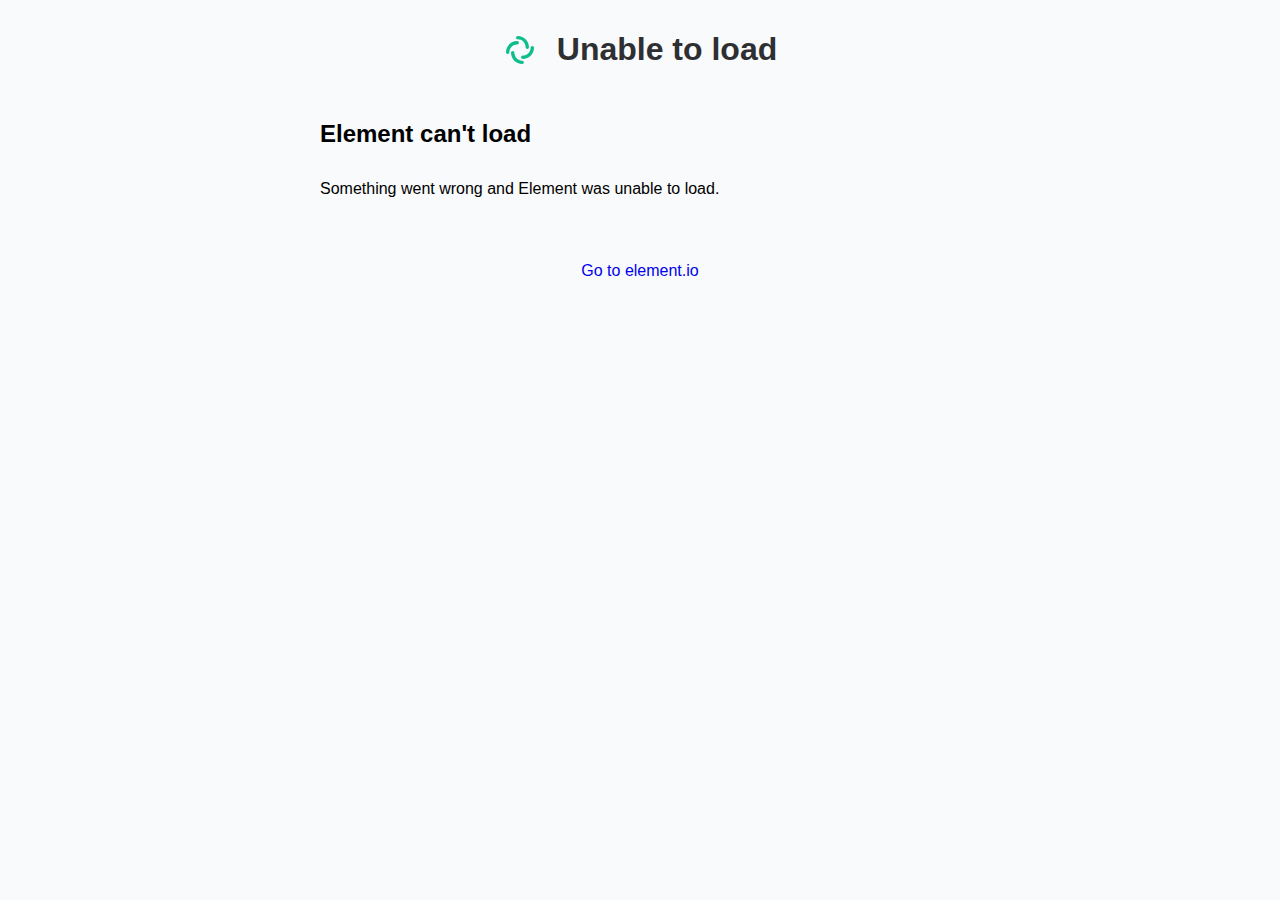
<file: e/static/unable-to-load.html>
<meta name="viewport" content="width=device-width, initial-scale=1.0" />

<head>
    <style type="text/css">
        /* By default, hide the custom IS stuff - enabled in JS */
        #custom_is,
        #is_url {
            display: none;
        }

        html {
            height: 100%;
        }

        body {
            background: #f9fafb;
            max-width: 680px;
            margin: auto;
            font-family: -apple-system, BlinkMacSystemFont, "Segoe UI", Roboto, Helvetica, Arial, sans-serif,
                "Apple Color Emoji", "Segoe UI Emoji", "Segoe UI Symbol";
        }

        .mx_Button {
            border: 0;
            border-radius: 4px;
            font-size: 18px;
            margin-left: 4px;
            margin-right: 4px;
            min-width: 80px;
            background-color: #03b381;
            color: #fff;
            cursor: pointer;
            padding: 12px 22px;
            word-break: break-word;
            text-decoration: none;
        }

        .mx_Center {
            justify-content: center;
        }

        .mx_ClearDecoration {
            text-decoration: none !important;
        }

        .mx_HomePage_header {
            color: #2e2f32;
            display: flex;
            align-items: center;
            justify-content: center;
        }

        .mx_HomePage h3 {
            margin-top: 30px;
        }

        .mx_HomePage_col {
            display: flex;
            flex-direction: row;
        }

        .mx_HomePage_row {
            flex: 1 1 0;
            display: flex;
            flex-direction: row;
            flex-wrap: wrap;
        }

        .mx_HomePage_logo {
            margin-right: 20px;
            margin-top: -10px;
        }

        .mx_HomePage_container {
            display: block !important;
            margin: 10px 20px;
        }

        .mx_HomePage_errorContainer {
            display: none; /* shown in JS if needed */
            margin: 20px;
            border: 1px solid red;
            background-color: #ffb9b9;
            padding: 5px;
        }

        .mx_HomePage_container h1,
        .mx_HomePage_container h2,
        .mx_HomePage_container h3,
        .mx_HomePage_container h4 {
            font-weight: 600;
            margin-bottom: 32px;
        }

        .mx_Spacer {
            margin-top: 24px;
        }

        .mx_FooterLink {
            color: ##0dbd8b;
            text-decoration: none;
        }

        .mx_Subtext {
            font-size: 14px;
        }

        .mx_SubtextTop {
            margin-top: 32px;
        }

        @media screen and (max-width: 1120px) {
            body {
                font-size: 20px;
            }

            h1 {
                font-size: 20px;
            }

            h4 {
                font-size: 16px;
            }

            .mx_Button {
                font-size: 18px;
                padding: 14px 28px;
            }

            .mx_HomePage_header {
                justify-content: left;
            }

            .mx_Spacer {
                margin-top: 24px;
            }
        }
    </style>

    <meta name="apple-itunes-app" content="app-id=id1083446067" />
<link rel="preload" href="/fonts/Inter/Inter-BoldItalic.57f0f97.woff2"><link rel="preload" href="/fonts/Inter/Inter-Bold.7824a90.woff2"><link rel="preload" href="/fonts/Inter/Inter-SemiBoldItalic.17942dd.woff2"><link rel="preload" href="/fonts/Inter/Inter-SemiBold.d5a91eb.woff2"><link rel="preload" href="/fonts/Inter/Inter-MediumItalic.2bbf830.woff2"><link rel="preload" href="/fonts/Inter/Inter-Medium.6be58ea.woff2"><link rel="preload" href="/fonts/Inter/Inter-Italic.faebbae.woff2"><link rel="preload" href="/fonts/Inter/Inter-Regular.bed7225.woff2"></head>

<body>
    <div class="mx_HomePage_errorContainer">
        <!-- populated by JS if needed -->
    </div>

    <div class="mx_HomePage_container">
        <div class="mx_HomePage_header">
            <span class="mx_HomePage_logo">
                <svg width="34" height="42" viewBox="0 0 34 42" fill="none" xmlns="http://www.w3.org/2000/svg">
                    <path
                        fill-rule="evenodd"
                        clip-rule="evenodd"
                        d="M13.08 8.68C13.08 7.75216 13.8321 7 14.76 7C20.9456 7 25.96 12.0144 25.96 18.2C25.96 19.1278 25.2078 19.88 24.28 19.88C23.3521 19.88 22.6 19.1278 22.6 18.2C22.6 13.8701 19.0899 10.36 14.76 10.36C13.8321 10.36 13.08 9.60784 13.08 8.68Z"
                        fill="#0DBD8B"
                    />
                    <path
                        fill-rule="evenodd"
                        clip-rule="evenodd"
                        d="M20.92 33.32C20.92 34.2478 20.1679 35 19.24 35C13.0544 35 8.04001 29.9856 8.04001 23.8C8.04001 22.8722 8.79217 22.12 9.72001 22.12C10.6478 22.12 11.4 22.8722 11.4 23.8C11.4 28.1299 14.9101 31.64 19.24 31.64C20.1679 31.64 20.92 32.3922 20.92 33.32Z"
                        fill="#0DBD8B"
                    />
                    <path
                        fill-rule="evenodd"
                        clip-rule="evenodd"
                        d="M4.68 24.9199C3.75216 24.9199 3 24.1678 3 23.2399C3 17.0543 8.01441 12.0399 14.2 12.0399C15.1278 12.0399 15.88 12.7921 15.88 13.7199C15.88 14.6478 15.1278 15.3999 14.2 15.3999C9.87009 15.3999 6.36 18.91 6.36 23.2399C6.36 24.1678 5.60784 24.9199 4.68 24.9199Z"
                        fill="#0DBD8B"
                    />
                    <path
                        fill-rule="evenodd"
                        clip-rule="evenodd"
                        d="M29.32 17.0801C30.2478 17.0801 31 17.8322 31 18.7601C31 24.9457 25.9856 29.9601 19.8 29.9601C18.8722 29.9601 18.12 29.2079 18.12 28.2801C18.12 27.3522 18.8722 26.6001 19.8 26.6001C24.1299 26.6001 27.64 23.09 27.64 18.7601C27.64 17.8322 28.3922 17.0801 29.32 17.0801Z"
                        fill="#0DBD8B"
                    />
                </svg>
            </span>
            <h1>Unable to load</h1>
        </div>
        <div class="mx_HomePage_col">
            <div class="mx_HomePage_row">
                <div>
                    <h2 id="step1_heading">Element can't load</h2>
                    <p>Something went wrong and Element was unable to load.</p>
                </div>
            </div>
        </div>
        <div class="mx_HomePage_row mx_Center mx_Spacer">
            <p class="mx_Spacer">
                <a href="https://element.io" target="_blank" class="mx_FooterLink"> Go to element.io </a>
            </p>
        </div>
    </div>
</body>
</file>
